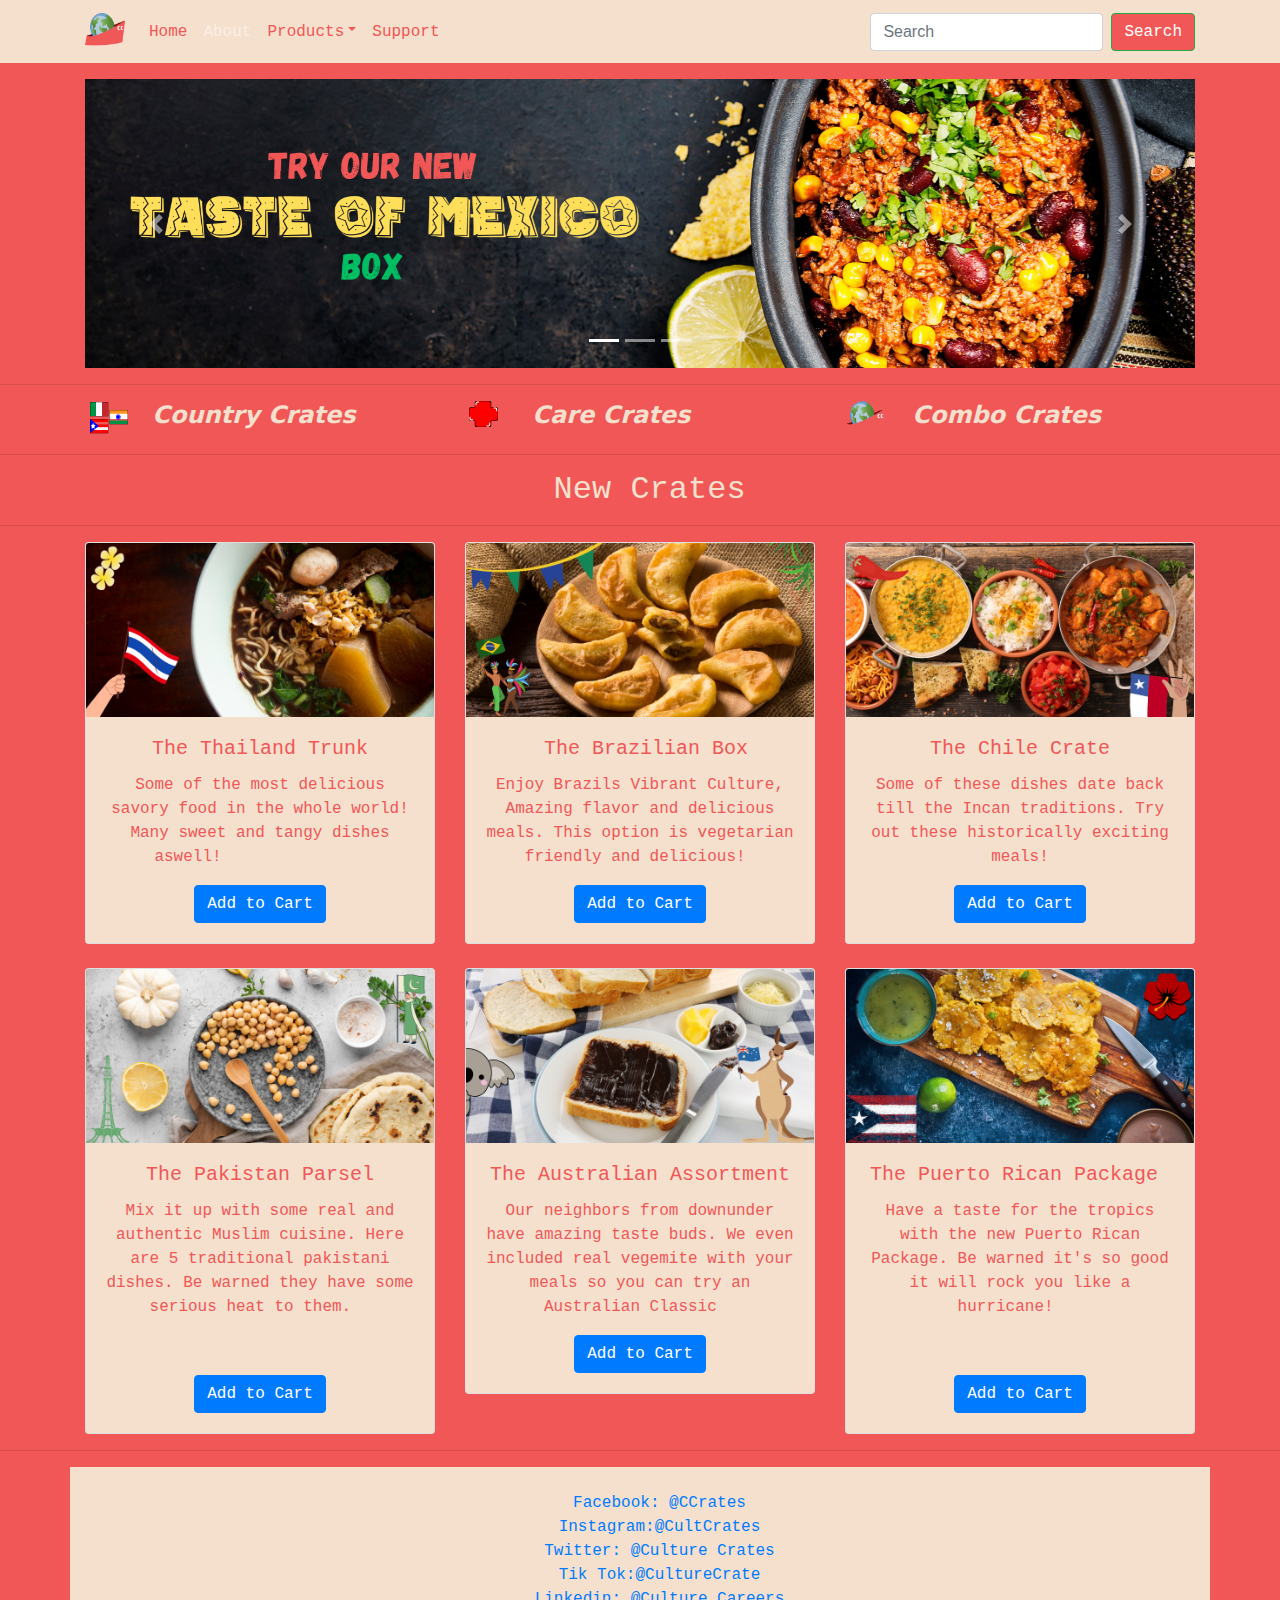
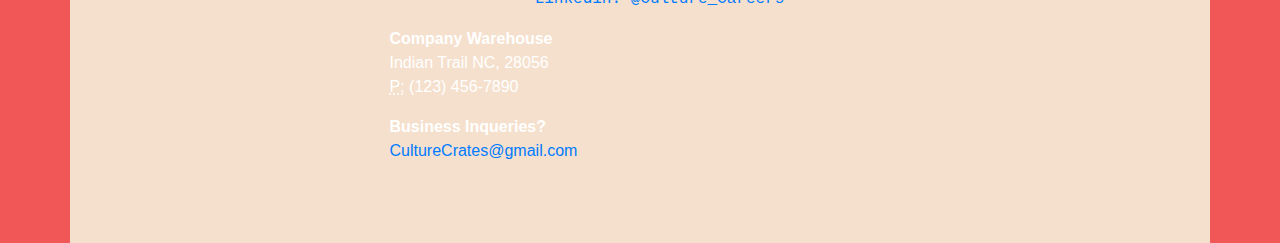
<file: diy4_root/pages/index.html>
<!DOCTYPE html>
<html lang="en">
  <head>
    <meta charset="UTF-8">
    <meta http-equiv="X-UA-Compatible" content="IE=edge">
    <meta name="viewport" content="width=device-width, initial-scale=1">
    <title>Bootstrap eCommerce Page Template</title>
    <!-- Bootstrap -->
    <link href="../css/bootstrap-4.4.1.css" rel="stylesheet">
  </head>
  <body>
    <nav class="navbar navbar-expand-lg navbar-dark bg-dark">
      <div class="container">
        <a class="navbar-brand" href="#"><img src="../images/logo.png" width="40" height="37" alt=""/></a>
        <button class="navbar-toggler" type="button" data-toggle="collapse" data-target="#navbarSupportedContent" aria-controls="navbarSupportedContent" aria-expanded="false" aria-label="Toggle navigation">
        <span class="navbar-toggler-icon"></span>
        </button>
        <div class="collapse navbar-collapse" id="navbarSupportedContent">
          <ul class="navbar-nav mr-auto">
            <li class="nav-item active">
              <a class="nav-link" href="#">Home <span class="sr-only">(current)</span></a>
            </li>
            <li class="nav-item">
              <a class="nav-link about" href="#">About</a>
            </li>
            <li class="nav-item dropdown">
              <a class="nav-link dropdown-toggle" href="#" id="navbarDropdown" role="button" data-toggle="dropdown" aria-haspopup="true" aria-expanded="false">Products</a>
              <div class="dropdown-menu" aria-labelledby="navbarDropdown">
                <a class="dropdown-item" href="#">Subscriptions</a>
                <a class="dropdown-item" href="#">Singles</a>
                <div class="dropdown-divider"></div>
                <a class="dropdown-item" href="#">recipies</a>
              </div>
            </li>
            <li class="nav-item">
              <a class="nav-link disabled" href="#">Support&nbsp;</a>
            </li>
          </ul>
          <form class="form-inline my-2 my-lg-0">
            <input class="form-control mr-sm-2" type="search" placeholder="Search" aria-label="Search">
            <button class="btn btn-outline-success my-2 my-sm-0" type="submit">Search</button>
          </form>
        </div>
      </div>
    </nav>
    <div class="container mt-3">
      <div class="row">
        <div class="col-12">
          <div id="carouselExampleControls" class="carousel slide" data-ride="carousel">
            <ol class="carousel-indicators">
              <li data-target="#carouselExampleControls" data-slide-to="0" class="active"></li>
              <li data-target="#carouselExampleControls" data-slide-to="1"></li>
              <li data-target="#carouselExampleControls" data-slide-to="2"></li>
            </ol>
            <div class="carousel-inner">
              <div class="carousel-item active">
                <img class="d-block w-100" src="../images/header1.png" alt="First slide">
              </div>
              <div class="carousel-item">
                <img class="d-block w-100" src="../images/header2.png" alt="Second slide">
                </div>
              <div class="carousel-item">
			<img class="d-block w-100" src="../images/Ukraine Relief Kit.png" alt="Third slide">
                </div>
              </div>
            </div>
            <a class="carousel-control-prev" href="#carouselExampleControls" role="button" data-slide="prev">
            <span class="carousel-control-prev-icon" aria-hidden="true"></span>
            <span class="sr-only">Previous</span>
            </a>
            <a class="carousel-control-next" href="#carouselExampleControls" role="button" data-slide="next">
            <span class="carousel-control-next-icon" aria-hidden="true"></span>
            <span class="sr-only">Next</span>
            </a>
          </div>
        </div>
      </div>
      <hr>
    <div class="container">
      <div class="row">
        <div class="col-4">
          <div class="row">
            <div class="col-2"><img class="px-lg-1" alt="Free Shipping" src="../images/countryflags.png"></div>
            <div class="col-10 ml-1 col-lg-9">
              <h4><em><strong>Country Crates</strong></em></h4>
            </div>
          </div>
        </div>
        <div class="col-4">
          <div class="row">
            <div class="col-2"><img class="px-1" alt="Free Shipping" src="../images/cross.png"></div>
            <div class="col-10 ml-1 col-lg-7">
              <h4><strong><em>Care Crates</em></strong></h4>
            </div>
          </div>
        </div>
        <div class="col-4">
          <div class="row">
            <div class="col-2"><img src="../images/logo.png" alt="Free Shipping" width="40" height="37" class="rounded-circle"></div>
            <div class="col-10 ml-1 col-lg-9">
              <h4><strong><em>Combo Crates</em></strong></h4>
            </div>
          </div>
        </div>
      </div>
    </div>
    <hr>
    <h2 class="text-center">&nbsp;New Crates</h2>
    <hr>
    <div class="container">
      <div class="row text-center">
        <div class="col-md-4 pb-1 pb-md-0">
          <div class="card">
            <img class="card-img-top" src="../images/thailand.png" alt="Card image cap">
            <div class="card-body">
              <h5 class="card-title">The Thailand Trunk</h5>
              <p class="card-text"><span style="color: #F15758"><span style="text-align: center">Some of the most delicious savory food in the whole world! Many sweet and tangy dishes aswell!&nbsp; &nbsp; &nbsp; </span>&nbsp; &nbsp; &nbsp; &nbsp; &nbsp;</span> </p>
              <a href="#" class="btn btn-primary">Add to Cart</a>
            </div>
          </div>
        </div>
        <div class="col-md-4 pb-1 pb-md-0">
          <div class="card"> <a href="../images/Brazil.png"><img class="card-img-top" src="../images/Brazil.png" alt="Card image cap"></a>
            <div class="card-body">
              <h5 class="card-title">&nbsp;The Brazilian Box</h5>
              <p class="card-text"><span style="color: #F15758">Enjoy Brazils Vibrant Culture, Amazing flavor and delicious meals. This option is vegetarian friendly and delicious!&nbsp;</span> </p>
              <a href="#" class="btn btn-primary">Add to Cart</a>
            </div>
          </div>
        </div>
        <div class="col-md-4 pb-1 pb-md-0">
          <div class="card">
            <img class="card-img-top" src="../images/chile.png" alt="Card image cap">
            <div class="card-body">
              <h5 class="card-title">The Chile Crate</h5>
              <p class="card-text"><span style="color: #F15757">Some of these dishes date back till the Incan traditions. Try out these historically exciting meals!</span> </p>
              <a href="#" class="btn btn-primary">Add to Cart</a>
            </div>
          </div>
        </div>
      </div>
      <div class="row text-center mt-4">
        <div class="col-md-4 pb-1 pb-md-0">
          <div class="card">
            <img class="card-img-top" src="../images/pakistan.png" alt="Card image cap">
            <div class="card-body">
              <h5 class="card-title">The Pakistan Parsel</h5>
              <p class="card-text"><span style="color: #F15757">Mix it up with some real and authentic Muslim cuisine. Here are 5 traditional pakistani dishes. Be warned they have some serious heat to them.&nbsp;&nbsp;</span></p>
              <p class="card-text">&nbsp;</p>
<a href="#" class="btn btn-primary">Add to Cart</a>
            </div>
          </div>
        </div>
        <div class="col-md-4 pb-1 pb-md-0">
          <div class="card">
            <img class="card-img-top" src="../images/australia.png" alt="Card image cap">
            <div class="card-body">
              <h5 class="card-title">The Australian Assortment</h5>
              <p class="card-text"><span style="color: #F15757">Our neighbors from downunder have amazing taste buds. We even included real vegemite with your meals so you can try an Australian Classic&nbsp;</span>.</p>
              <a href="#" class="btn btn-primary">Add to Cart</a>
            </div>
          </div>
        </div>
        <div class="col-md-4 pb-1 pb-md-0">
          <div class="card">
            <img class="card-img-top" src="../images/rico.png" alt="Card image cap">
            <div class="card-body">
              <h5 class="card-title">The Puerto Rican Package&nbsp;</h5>
              <p class="card-text"><span style="color: #F15757">Have a taste for the tropics with the new Puerto Rican Package. Be warned it's so good it will rock you like a hurricane!&nbsp; &nbsp;</span></p>
              <p class="card-text"><span style="color: #F15757">&nbsp;&nbsp; &nbsp; &nbsp;&nbsp;</span>.</p>
<a href="#" class="btn btn-primary">Add to Cart</a>
            </div>
          </div>
        </div>
      </div>
    </div>
  
    <hr>
    <div class="container text-white bg-dark p-4">
      <div class="row">
        <div class="col-6 col-md-8 col-lg-7 offset-lg-3">
          <div class="row text-center">
            <div class="col-sm-6 col-md-4 col-12 col-lg-11">
              <ul class="list-unstyled">
                <li class="btn-link"> <a>Facebook: @CCrates</a> </li>
                <li class="btn-link"> <a>Instagram:@CultCrates</a> </li>
                <li class="btn-link"> <a>Twitter: @Culture Crates</a> </li>
                <li class="btn-link"> <a>Tik Tok:@CultureCrate</a> </li>
                <li class="btn-link"> <a>Linkedin: @Culture_Careers</a> </li>
           
          </div>
        </div>
        <div class="col-md-4 col-6 col-lg-12">
          <address>
            <strong>Company Warehouse</strong><br>
            Indian Trail  NC, 28056
            <br>
            <abbr title="Phone">P:</abbr> (123) 456-7890
          </address>
          <address>
            <strong>Business Inqueries?</strong><br>
            <a href="mailto:#">CultureCrates@gmail.com</a>
          </address>
        </div>
      </div>
    </div>
    <footer class="text-center">
      <div class="container">
        <div class="row">
          <div class="col-12">
            <p>Copyright © MyWebsiCte. All rights reserved.</p>
          </div>
        </div>
      </div>
    </footer>
    <!-- jQuery (necessary for Bootstrap's JavaScript plugins) -->
    <script src="../js/jquery-3.4.1.min.js"></script>
    <!-- Include all compiled plugins (below), or include individual files as needed -->
    <script src="../js/popper.min.js"></script>
    <script src="../js/bootstrap-4.4.1.js"></script>
  </body>
</html>
</file>
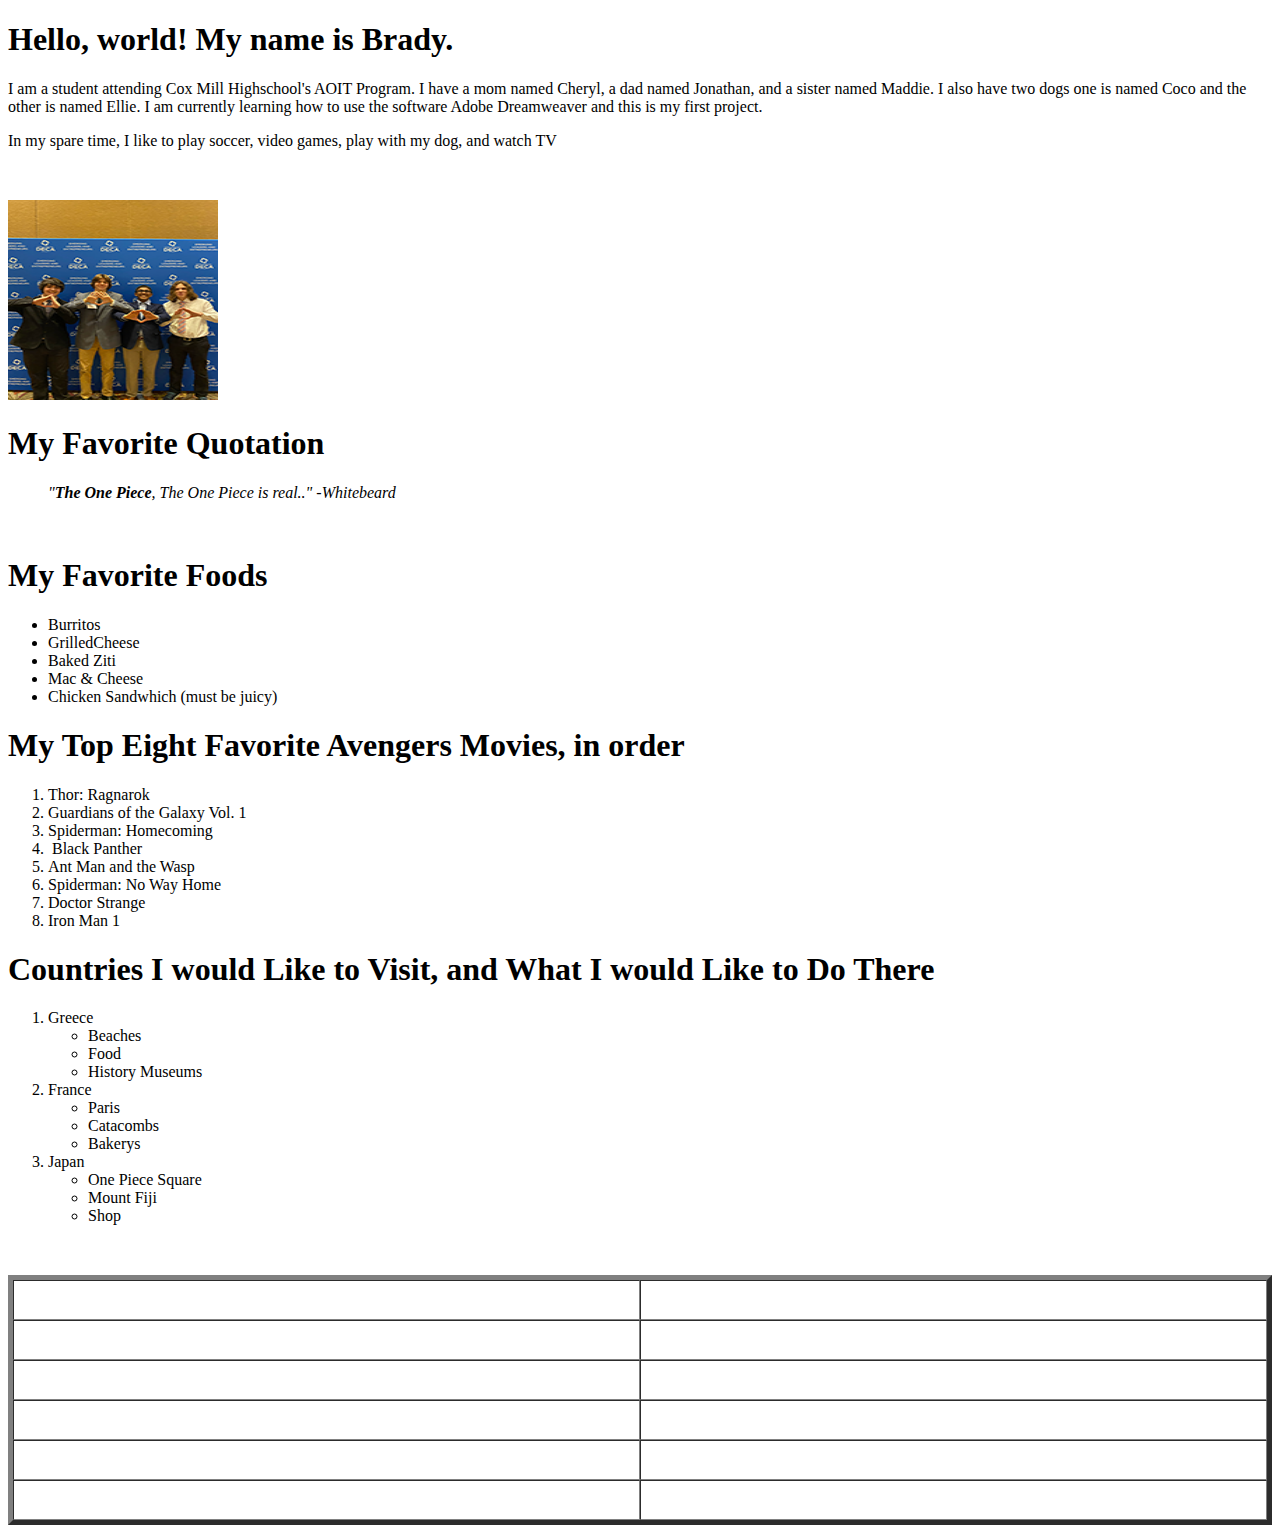
<file: my_portfolio/about.html>
<!doctype html>
<html>
<head>
<meta charset="UTF-8">
<title>Untitled Document</title>
</head>

<body>
<h1>Hello, world! My name is Brady. </h1>
<p>I am a student attending Cox Mill Highschool's AOIT Program. I have a mom named Cheryl, a dad named Jonathan, and a sister named Maddie. I also have two dogs one is named Coco and the other is named Ellie. I am currently learning how to use the software Adobe Dreamweaver and this is my first project.&nbsp; &nbsp;</p>
<p>In my spare time, I like to play soccer, video games, play with my dog, and watch TV</p>
<p>&nbsp;</p>
<img src="headshot.png" width="210" height="200" alt=""/>
<h1>My Favorite Quotation &nbsp;</h1>
<blockquote>
  <p><em>"<strong>The One Piece</strong>, The One Piece is real.." -Whitebeard</em> &nbsp;&nbsp;</p>
  <p>&nbsp;</p>
</blockquote>
<h1>My Favorite Foods</h1>
<ul>
  <li>Burritos</li>
  <li>GrilledCheese</li>
  <li>Baked Ziti</li>
  <li> Mac &amp; Cheese</li>
  <li>Chicken Sandwhich (must be juicy)</li>
</ul>
<h1>My Top Eight Favorite Avengers Movies, in order</h1>
<ol>
  <li>Thor: Ragnarok</li>
  <li>Guardians of the Galaxy Vol. 1</li>
  <li>Spiderman: Homecoming</li>
  <li>&nbsp;Black Panther</li>
  <li>Ant Man and the Wasp</li>
  <li>Spiderman: No Way Home</li>
  <li>Doctor Strange</li>
  <li>Iron Man 1&nbsp;</li>
</ol>
<h1>Countries I would Like to Visit, and What I would Like to Do There&nbsp;</h1>
<ol>
  <li>Greece
    <ul>
      <li>Beaches</li>
      <li>Food&nbsp;</li>
      <li>History Museums</li>
    </ul>
  </li>
  <li>France
    <ul>
      <li>Paris</li>
      <li>Catacombs</li>
      <li>Bakerys</li>
    </ul>
  </li>
  <li>Japan
    <ul>
      <li>One Piece Square</li>
      <li>Mount Fiji</li>
      <li>Shop&nbsp;</li
    </ul>
  </li>
</ol>

<p>&nbsp;&nbsp;</p>
<table width="100%" border="5" cellspacing="0" cellpadding="10">
  <tbody>
    <tr>
      <td>&nbsp;</td>
      <td>&nbsp;</td>
    </tr>
    <tr>
      <td>&nbsp;</td>
      <td>&nbsp;</td>
    </tr>
    <tr>
      <td>&nbsp;</td>
      <td>&nbsp;</td>
    </tr>
    <tr>
      <td>&nbsp;</td>
      <td>&nbsp;</td>
    </tr>
    <tr>
      <td>&nbsp;</td>
      <td>&nbsp;</td>
    </tr>
    <tr>
      <td>&nbsp;</td>
      <td>&nbsp;</td>
    </tr>
  </tbody>
</table>
</body>
</html>
</file>
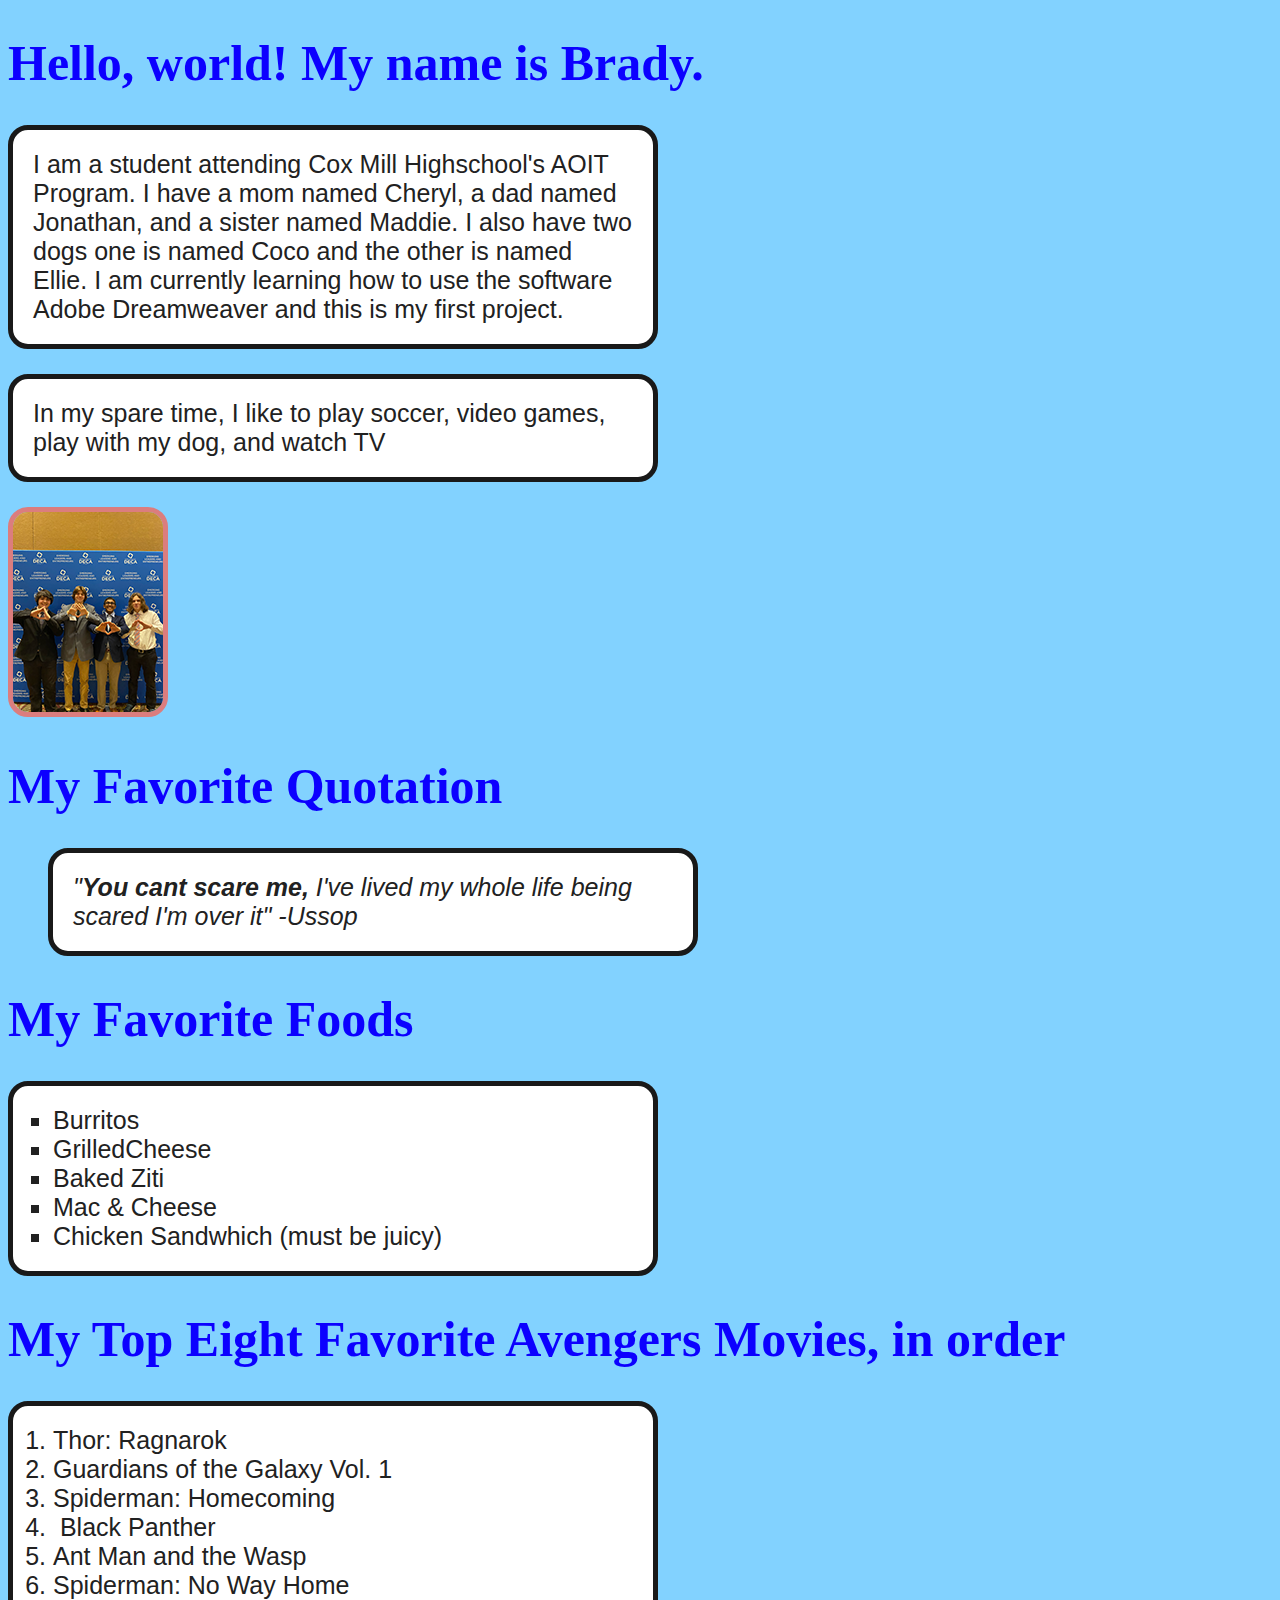
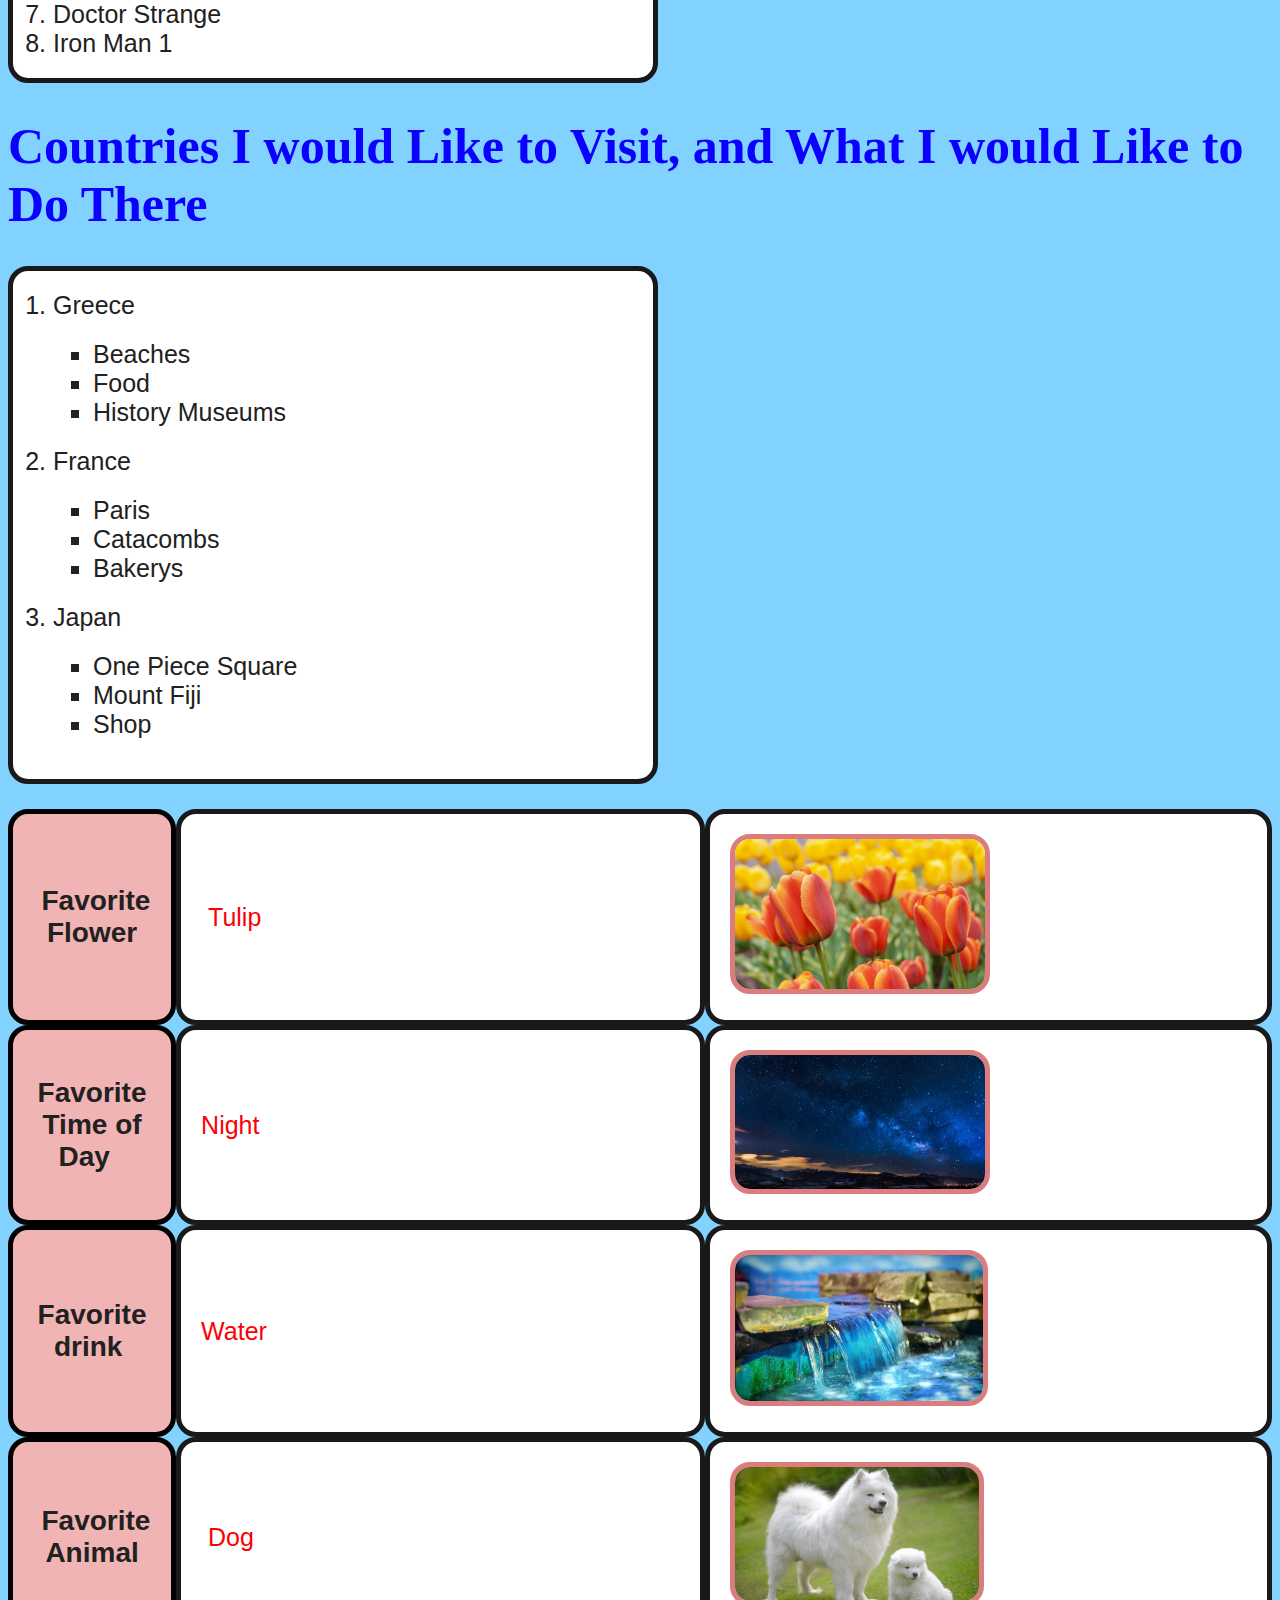
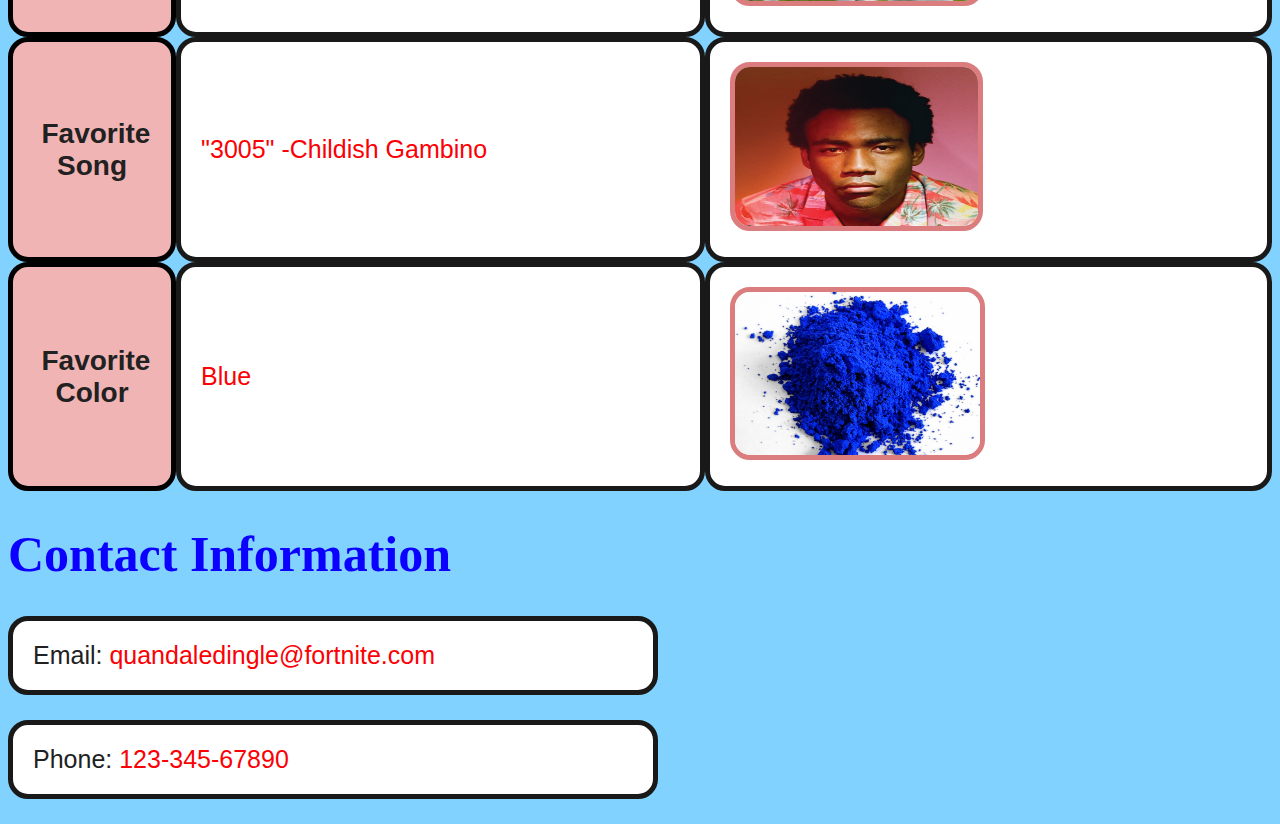
<file: my_portfolio/project1.html>
<!doctype html>
<html>
<head>
<meta charset="UTF-8">
<title>Untitled Document</title>
<style type="text/css">

      body {
    background-color: #82D2FF;
    color: #212121;
    font-family: "Gill Sans", "Gill Sans MT", "Myriad Pro", "DejaVu Sans Condensed", Helvetica, Arial, sans-serif;
    font-size: 25px;
  }

	h1 {
    font-family: Cambria, "Hoefler Text", "Liberation Serif", Times, "Times New Roman", serif;
    color: #0C00FF;
}
p, ol, ul , td{
    background-color: #FFFFFF;
    width: 600px;
    padding: 20px;
    border: 5px solid #191919;
    border-radius: 20px;
}
	
	li {
    margin: 0px 0px 0px 20px;
	}
	ul li {
		list-style-type: square;
	}
	ol ul {
		width: 525px;
		border: 0px
	}
	
img {
    border: 5px solid rgba(219,125,126,1.00);
    border-radius: 20px;
}
	
th {
    background-color: rgba(241,180,181,1.00);
    font-weight: bold;
    font-size: 28px;
    border: 5px solid rgba(0,0,0,1.00);
    border-radius: 20px;
}
a {
    color: rgba(251,0,4,1.00);
    text-decoration: none;
}
</style>
</head>

<body>
<h1>Hello, world! My name is Brady. </h1>
<p>I am a student attending Cox Mill Highschool's AOIT Program. I have a mom named Cheryl, a dad named Jonathan, and a sister named Maddie. I also have two dogs one is named Coco and the other is named Ellie. I am currently learning how to use the software Adobe Dreamweaver and this is my first project.&nbsp; &nbsp;</p>
<p>In my spare time, I like to play soccer, video games, play with my dog, and watch TV</p>
<img src="headshot.png" width="150" height="200" alt=""/>
<h1>My Favorite Quotation &nbsp;</h1>
<blockquote>
  <p><em>"<strong>You cant scare me, </strong>I've lived my whole life being scared I'm over it" -Ussop</em></p>
</blockquote>
<h1>My Favorite Foods</h1>
<ul>
  <li>Burritos</li>
  <li>GrilledCheese</li>
  <li>Baked Ziti</li>
  <li> Mac &amp; Cheese</li>
  <li>Chicken Sandwhich (must be juicy)</li>
</ul>
<h1>My Top Eight Favorite Avengers Movies, in order</h1>
<ol>
  <li>Thor: Ragnarok</li>
  <li>Guardians of the Galaxy Vol. 1</li>
  <li>Spiderman: Homecoming</li>
  <li>&nbsp;Black Panther</li>
  <li>Ant Man and the Wasp</li>
  <li>Spiderman: No Way Home</li>
  <li>Doctor Strange</li>
  <li>Iron Man 1&nbsp;</li>
</ol>
<h1>Countries I would Like to Visit, and What I would Like to Do There&nbsp;</h1>
<ol>
  <li>Greece
    <ul>
      <li>Beaches</li>
      <li>Food&nbsp;</li>
      <li>History Museums</li>
    </ul>
  </li>
  <li>France
    <ul>
      <li>Paris</li>
      <li>Catacombs</li>
      <li>Bakerys</li>
    </ul>
  </li>
  <li>Japan
    <ul>
      <li>One Piece Square</li>
      <li>Mount Fiji</li>
	  <li>Shop&nbsp;</li>
    </ul>
  </li>
</ol>

<table  cellspacing="0" cellpadding="10">
  <tbody>
    <tr>
      <th width="145">&nbsp;Favorite Flower</th>
      <td width="175">&nbsp;<a href="https://en.wikipedia.org/wiki/Tulip">Tulip</a></td>
      <td width="248"><img src="tulip_ss.png" width="250" height="150" alt=""/></td>
    </tr>
    <tr>
      <th>Favorite Time of Day&nbsp;&nbsp;</th>
      <td><a href="https://solarsystem.nasa.gov/moons/earths-moon/overview/">Night </a></td>
      <td><img src="night_ss.png" width="250" height="134" alt=""/></td>
    </tr>
    <tr>
      <th>Favorite drink&nbsp;</th>
      <td><a href="https://www.youtube.com/watch?v=jkLRith2wcc">Water </a></td>
      <td><img src="water_ss.png" width="248" height="146" alt=""/></td>
    </tr>
    <tr>
      <th>&nbsp;Favorite Animal</th>
      <td>&nbsp;<a href="https://www.google.com/search?q=samoyed+dog&rlz=1C5GCEM_enUS1042US1042&source=lnms&tbm=isch&sa=X&ved=2ahUKEwj8nv7o3O_8AhXkmGoFHekjCO4Q_AUoAXoECAEQAw&biw=1200&bih=1027&dpr=2#imgrc=Src5QXr_rWOlaM">Dog</a></td>
      <td><img src="doggo_ss.png" width="244" height="134" alt=""/></td>
    </tr>
    <tr>
      <th>&nbsp;Favorite Song</th>
      <td><a href="#">"3005" -Childish Gambino </a></td>
      <td><img src="3005_ss.png" width="243" height="159" alt=""/></td>
    </tr>
    <tr>
      <th>&nbsp;Favorite Color</th>
      <td><a href="https://en.wikipedia.org/wiki/Blue#:~:text=Blue%20is%20one%20of%20the,the%20spectrum%20of%20visible%20light.">Blue</a></td>
      <td><img src="blue_ss.png" width="245" height="163" alt=""/></td>
    </tr>
  </tbody>
</table>

	  
	  <h1>Contact Information</h1>
	  <p>Email: <a href="mailto:quandaledingle@fortnite.com">quandaledingle@fortnite.com</a></p>
	  <p>Phone:<a href="file:///Macintosh HD/Users/bmcdaniel1810/Library/CloudStorage/OneDrive-CabarrusCountySchools/ADD/my_portfolio/123-345-67890"> 123-345-67890</a></p>
</body>
</html>
</file>
